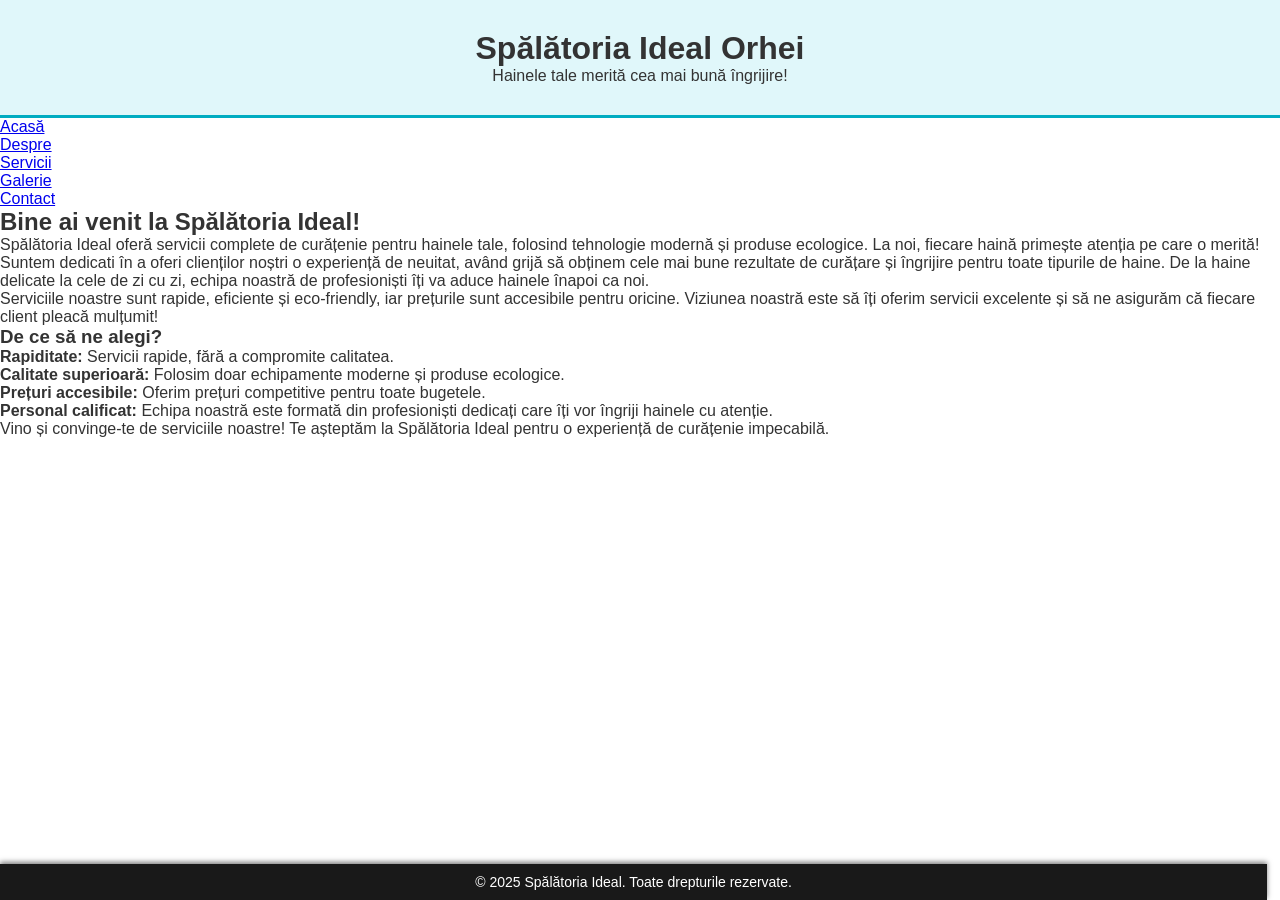
<file: acasa.html>
<!DOCTYPE html>
<html lang="ro">
<head>
    <meta charset="UTF-8">
    <title>Acasă - Spălătoria Ideal</title>
    <link rel="stylesheet" href="style.css">
</head>
<body>
    <header>
        <div class="logo-container">
            <h1 class="site-title">Spălătoria Ideal Orhei</h1>
            <p class="slogan">Hainele tale merită cea mai bună îngrijire!</p>
        </div>
    </header>
    <nav>
        <ul>
            <li><a href="acasa.html">Acasă</a></li>
            <li><a href="despre.html">Despre</a></li>
            <li><a href="servicii.html">Servicii</a></li>
            <li><a href="galerie.html">Galerie</a></li>
            <li><a href="contact.html">Contact</a></li>
        </ul>
    </nav>
    <section id="acasa">
        <h2>Bine ai venit la Spălătoria Ideal!</h2>
        <p>Spălătoria Ideal oferă servicii complete de curățenie pentru hainele tale, folosind tehnologie modernă și produse ecologice. La noi, fiecare haină primește atenția pe care o merită!</p>
        
        <p>Suntem dedicati în a oferi clienților noștri o experiență de neuitat, având grijă să obținem cele mai bune rezultate de curățare și îngrijire pentru toate tipurile de haine. De la haine delicate la cele de zi cu zi, echipa noastră de profesioniști îți va aduce hainele înapoi ca noi.</p>
        
        <p>Serviciile noastre sunt rapide, eficiente și eco-friendly, iar prețurile sunt accesibile pentru oricine. Viziunea noastră este să îți oferim servicii excelente și să ne asigurăm că fiecare client pleacă mulțumit!</p>

        <h3>De ce să ne alegi?</h3>
        <ul>
            <li><strong>Rapiditate:</strong> Servicii rapide, fără a compromite calitatea.</li>
            <li><strong>Calitate superioară:</strong> Folosim doar echipamente moderne și produse ecologice.</li>
            <li><strong>Prețuri accesibile:</strong> Oferim prețuri competitive pentru toate bugetele.</li>
            <li><strong>Personal calificat:</strong> Echipa noastră este formată din profesioniști dedicați care îți vor îngriji hainele cu atenție.</li>
        </ul>

        <p>Vino și convinge-te de serviciile noastre! Te așteptăm la Spălătoria Ideal pentru o experiență de curățenie impecabilă.</p>
    </section>
    <footer>
        <p>&copy; 2025 Spălătoria Ideal. Toate drepturile rezervate.</p>
    </footer>
</body>
</html>
</file>
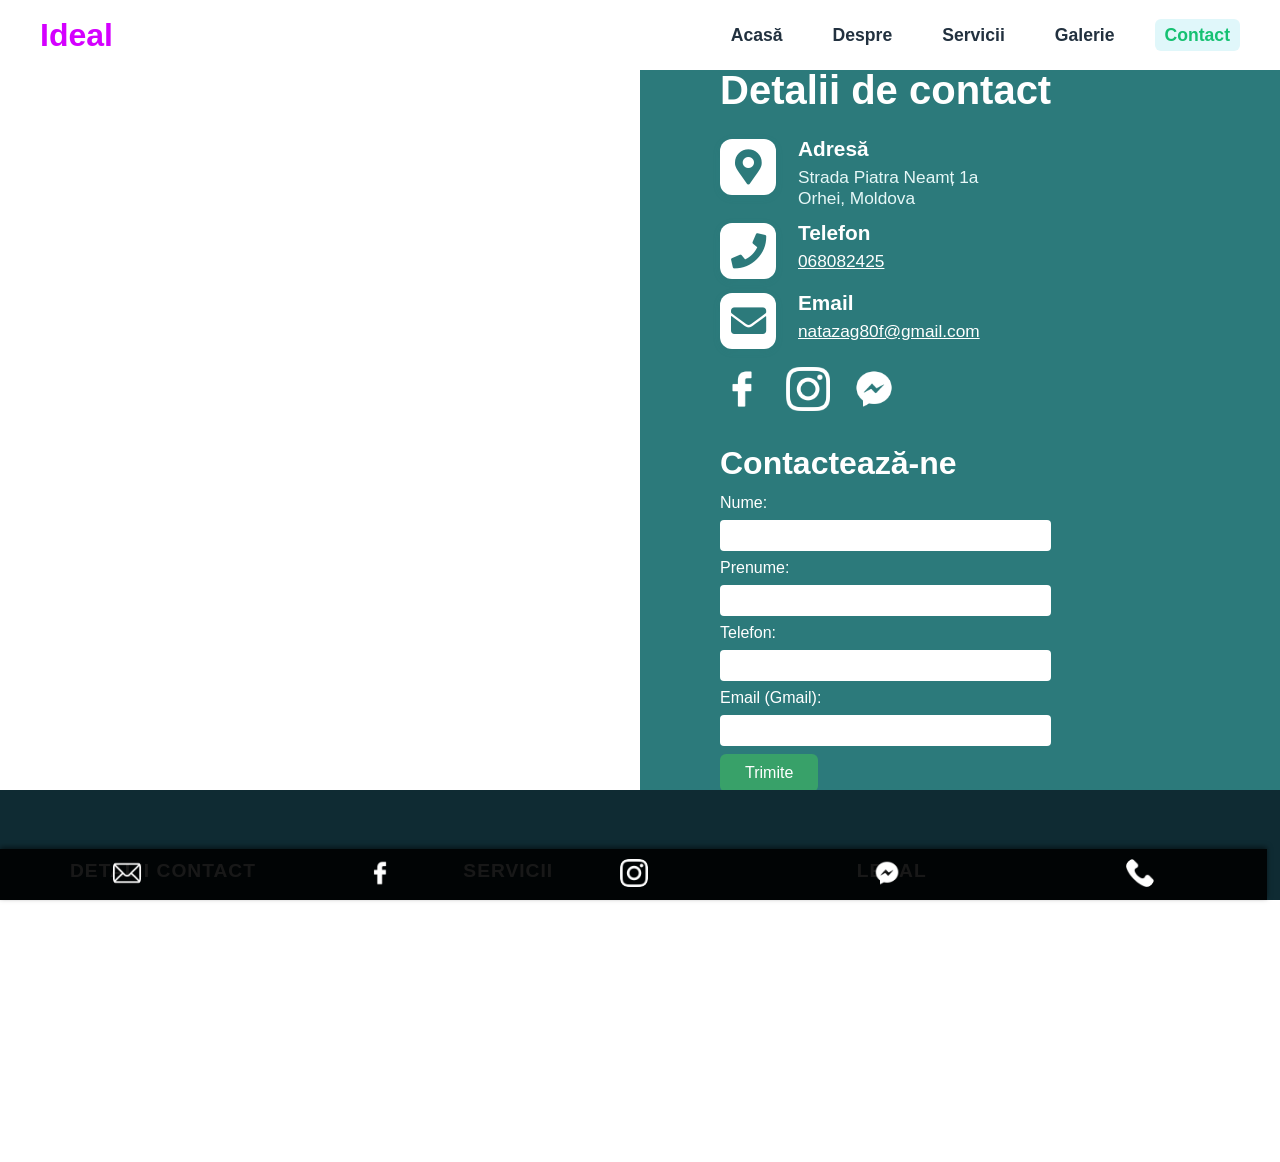
<file: contact.html>
<!DOCTYPE html>
<html lang="ro">
      <link rel="icon" type="image/png" href="img/favicon.png">
<head>
    <meta charset="UTF-8">
    <meta name="viewport" content="width=device-width, initial-scale=1.0">
    <title>Contact - Spălătoria Ideal</title>
    <link rel="stylesheet" href="style.css">
    <link rel="stylesheet" href="https://cdnjs.cloudflare.com/ajax/libs/font-awesome/5.15.4/css/all.min.css">
</head>
<body>
<!-- NAVBAR -->
<div class="nav-wrapper" id="main-navbar">
  <nav class="main-nav">
    <div class="nav-logo">
      <span class="clean">Ideal</span>
    </div>
    <ul class="nav-links">
      <li><a href="index.html">Acasă</a></li>
      <li><a href="despre.html">Despre</a></li>
      <li><a href="servicii.html">Servicii</a></li>
      <li><a href="galerie.html">Galerie</a></li>
      <li><a class="active" href="contact.html">Contact</a></li>
    </ul>
  </nav>
</div>
<section id="contact-modern" class="contact-modern-flex">
  <div class="contact-map">
    <iframe
      src="https://www.google.com/maps/embed?pb=!1m18!1m12!1m3!1d2716.019868930651!2d28.8196746!3d47.3760217!2m3!1f0!2f0!3f0!3m2!1i1024!2i768!4f13.1!3m3!1m2!1s0x40cbefc3031fafc3%3A0xab8a7c86c17d5838!2z0J_RgNC-0YHQv9C10LrRgiAoY3VyYcWfdG9yaWUp!5e0!3m2!1sro!2smd!4v1689940000000!5m2!1sro!2smd"
      width="100%" height="340" style="border:0;" allowfullscreen="" loading="lazy"></iframe>
  </div>
  <div class="contact-details">
    <h2>Detalii de contact</h2>
    <div class="contact-info-box">
      <div class="contact-icon"><i class="fa fa-map-marker-alt"></i></div>
      <div>
        <h3>Adresă</h3>
        <p>Strada Piatra Neamț 1a<br>Orhei, Moldova</p>
      </div>
    </div>
    <div class="contact-info-box">
      <div class="contact-icon"><i class="fa fa-phone"></i></div>
      <div>
        <h3>Telefon</h3>
        <p><a href="tel:068082425" class="contact-link">068082425</a></p>
      </div>
    </div>
    <div class="contact-info-box">
      <div class="contact-icon"><i class="fa fa-envelope"></i></div>
      <div>
        <h3>Email</h3>
        <p><a href="mailto:natazag80f@gmail.com" class="contact-link">natazag80f@gmail.com</a></p>
      </div>
    </div>
    <div class="contact-social-row">
      <a href="https://www.facebook.com/people/Sp%C4%83l%C4%83toria-Ideal-Orhei/61557622030278/" target="_blank" title="Facebook">
        <img src="img/facebookIcon.png" alt="Facebook" />
      </a>
      <a href="https://www.instagram.com/spalatorie.orhei/" target="_blank" title="Instagram">
        <img src="img/instagram.png" alt="Instagram" />
      </a>
      <a href="https://m.me/spalatorie.orhei" target="_blank" title="Messenger">
        <img src="img/messengerIcon.png" alt="Messenger" />
      </a>
    </div>

    <div class="contact-form-container">
      <h2>Contactează-ne</h2>
      <form id="contact-form">
        <label for="nume">Nume:</label>
        <input type="text" id="nume" name="nume" required />
        <label for="prenume">Prenume:</label>
        <input type="text" id="prenume" name="prenume" required />
        <label for="telefon">Telefon:</label>
        <input type="tel" id="telefon" name="telefon" required />
        <label for="email">Email (Gmail):</label>
        <input type="email" id="email" name="email" required />
        <button type="submit">Trimite</button>
      </form>
    </div>
  </div>
</section>

<div class="detalii-contact-modern-wide">
  <div class="dcw-col">
    <h3>DETALII CONTACT</h3>
    <div class="dcw-item">
      <i class="fa fa-phone"></i>
      <div>
        <span>Contact</span><br>
        <a href="tel:068082425">068 082 425</a>
      </div>
    </div>
    <div class="dcw-item">
      <i class="fa fa-map-marker-alt"></i>
      <div>
        <span>Adresă</span><br>
        Strada Piatra Neamț 1A<br>Orhei, Moldova
      </div>
    </div>
    <div class="dcw-social">
      <a href="https://facebook.com/people/Spălătoria-Ideal-Orhei/61557622030278/" target="_blank"><i class="fab fa-facebook-f"></i></a>
      <a href="https://instagram.com/spalatorie.orhei/" target="_blank"><i class="fab fa-instagram"></i></a>
      <a href="https://m.me/spalatorie.orhei" target="_blank"><i class="fab fa-facebook-messenger"></i></a>
    </div>
  </div>

  <div class="dcw-col">
    <h3>SERVICII</h3>
    <ul>
      <li>Spălătorie – Curățătorie</li>
      <li>Spălătorie industrială</li>
      <li>Curățenie profesională</li>
      <li>Servicii rapide & eco</li>
    </ul>
  </div>

  <div class="dcw-col">
    <h3>LEGAL</h3>
    <ul>
      <li><a href="#">Politica de Confidențialitate</a></li>
      <li><a href="#">Politica Cookies</a></li>
      <li><a href="#">ANPC</a></li>
    </ul>
  </div>
</div>
    <footer class="footer-icons">
        <a href="contact.html#contact-form" title="Contact prin email">
            <img src="img/mailIcon.png" alt="Mail" />
        </a>
        <a href="https://www.facebook.com/people/Sp%C4%83l%C4%83toria-Ideal-Orhei/61557622030278/" target="_blank" title="Facebook">
            <img src="img/facebookIcon.png" alt="Facebook" />
        </a>
        <a href="https://www.instagram.com/spalatorie.orhei/" target="_blank" title="Instagram">
            <img src="img/instagram.png" alt="Instagram" />
        </a>
        <a href="https://m.me/spalatorie.orhei" target="_blank" title="Messenger">
            <img src="img/messengerIcon.png" alt="Messenger" />
        </a>
        <a href="contact.html#contact-form" title="Apel telefonic">
            <img src="img/TelefonIcon.png" alt="Telefon" />
        </a>
    </footer>

<div id="notification" class="notification-overlay">
    <div class="notification-box">
        <p>Mulțumim! Vă vom contacta în curând.</p>
        <button id="notification-ok">OK</button>
    </div>
</div>

<script src="app.js"></script>
<script>
document.addEventListener('DOMContentLoaded', function() {
    setupFormPersistence('contact-form', ['nume', 'prenume', 'telefon', 'email']);
    
    var form = document.getElementById('contact-form');
    var overlay = document.getElementById('notification');
    var okBtn = document.getElementById('notification-ok');
    if (!form || !overlay || !okBtn) {
        console.error('Form or notification elements missing');
        return;
    }
    form.addEventListener('submit', function(e) {
        e.preventDefault();
        overlay.style.display = 'flex';
        form.reset();
    });
    okBtn.addEventListener('click', function() {
        overlay.style.display = 'none';
    });
});
</script>
</body>
</html>
</file>
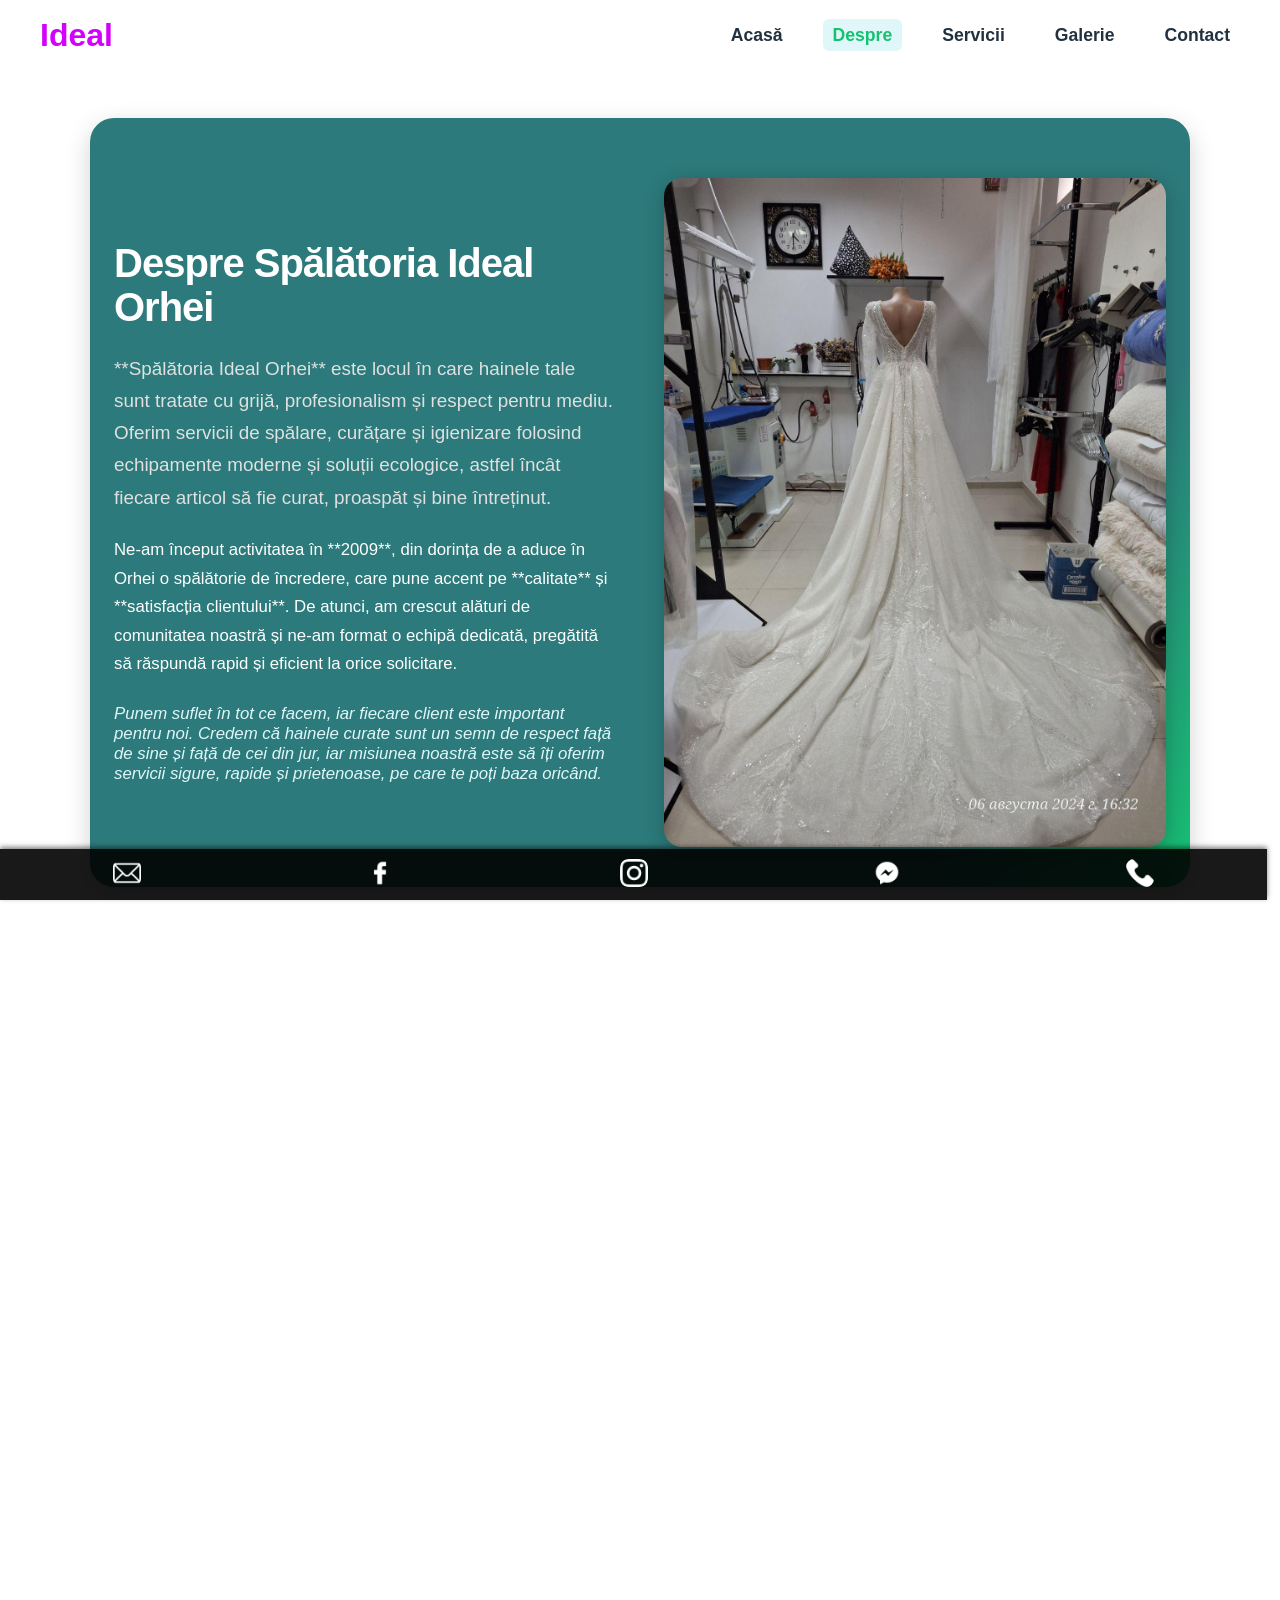
<file: despre.html>
<!DOCTYPE html> 
<html lang="ro">
<head>
  <meta charset="UTF-8" />
  <meta name="viewport" content="width=device-width, initial-scale=1.0"/>
  <meta name="description" content="Despre Spălătoria Ideal Orhei - servicii moderne, profesionale și prietenoase cu mediul."/>
  <meta name="keywords" content="spălătorie, haine, curățenie, Orhei, servicii profesionale"/>
  <meta name="author" content="Spălătoria Ideal Orhei"/>
  <title>Despre noi - Spălătoria Ideal Orhei</title>
  <link rel="stylesheet" href="style.css" />
     <link rel="stylesheet" href="https://cdnjs.cloudflare.com/ajax/libs/font-awesome/5.15.4/css/all.min.css">
  <link rel="icon" type="image/png" href="img/favicon.png">
  <link href="https://fonts.googleapis.com/css?family=Fredoka:700&display=swap" rel="stylesheet">
  <link href="https://fonts.googleapis.com/css?family=Anton&display=swap" rel="stylesheet">
</head>
<body class="despre-page">

  <!-- NAVBAR -->
  <div class="nav-wrapper" id="main-navbar">
    <nav class="main-nav">
      <div class="nav-logo">
        <span class="clean">Ideal</span>
      </div>
      <ul class="nav-links">
        <li><a href="index.html">Acasă</a></li>
        <li><a class="active" href="despre.html">Despre</a></li>
        <li><a href="servicii.html">Servicii</a></li>
        <li><a href="galerie.html">Galerie</a></li>
        <li><a href="contact.html">Contact</a></li>
      </ul>
    </nav>
  </div>



 <!-- HERO + ISTORIC ÎMPREUNĂ -->
<section class="hero" style="background:linear-gradient(120deg,#2c7a7b 80%,#16c172 100%); color:white; padding:60px 24px 40px 24px; border-radius:24px; max-width:1100px; margin:48px auto 64px; box-shadow:0 8px 24px rgba(0,0,0,0.18);">
  <div class="hero-flex" style="display:flex; flex-wrap:wrap; gap:48px; align-items:center;">
    <div class="hero-content" style="flex:1 1 340px; min-width:300px;">
      <h1 style="margin-top:0; font-size:2.5rem; letter-spacing:-1px;">Despre Spălătoria Ideal Orhei</h1>
      <p class="hero-desc" style="font-size:1.18rem; line-height:1.7; margin-bottom:1.2em;">
        **Spălătoria Ideal Orhei** este locul în care hainele tale sunt tratate cu grijă, profesionalism și respect pentru mediu. Oferim servicii de spălare, curățare și igienizare folosind echipamente moderne și soluții ecologice, astfel încât fiecare articol să fie curat, proaspăt și bine întreținut.
      </p>
      <p style="font-size:1.05rem; line-height:1.7; margin-bottom:1.5em;">
        Ne-am început activitatea în **2009**, din dorința de a aduce în Orhei o spălătorie de încredere, care pune accent pe **calitate** și **satisfacția clientului**. De atunci, am crescut alături de comunitatea noastră și ne-am format o echipă dedicată, pregătită să răspundă rapid și eficient la orice solicitare.
      </p>
      <p style="font-size:1.05rem; color:#e0f7fa; font-style:italic; margin-bottom:0;">
        Punem suflet în tot ce facem, iar fiecare client este important pentru noi. Credem că hainele curate sunt un semn de respect față de sine și față de cei din jur, iar misiunea noastră este să îți oferim servicii sigure, rapide și prietenoase, pe care te poți baza oricând.
      </p>
    </div>
    <div class="hero-image" style="flex:1 1 340px; min-width:300px; text-align:center;">
      <img src="img/galerie3.jpg" alt="Interior Spălătoria Ideal" style="max-width:100%; border-radius:18px; box-shadow:0 4px 20px rgba(0,0,0,0.22);" />
    </div>
  </div>
</section>

<!-- SECȚIUNE HARTĂ GOOGLE MAPS -->
<section id="locatie" style="max-width: 1600px; margin: 24px auto 40px auto; padding: 18px; text-align: center; border-radius: 22px; box-shadow: 0 0 28px rgba(0,0,0,0.15);">
  <h2 style="color:#2c7a7b; margin-bottom: 14px;">Unde ne găsești</h2>
  <p style="margin-bottom: 20px;">Adresa noastră: Str. Piatra Neamț 1a, Orhei, Republica Moldova</p>
  <div style="margin: 0 auto; max-width: 100%; border-radius: 18px; overflow: hidden; box-shadow: 0 2px 20px rgba(44,122,123,0.13);">
    <iframe
      src="https://www.google.com/maps/embed?pb=!1m18!1m12!1m3!1d2716.019868930651!2d28.8196746!3d47.3760217!2m3!1f0!2f0!3f0!3m2!1i1024!2i768!4f13.1!3m3!1m2!1s0x40cbefc3031fafc3%3A0xab8a7c86c17d5838!2z0J_RgNC-0YHQv9C10LrRgiAoY3VyYcWfdG9yaWUp!5e0!3m2!1sro!2smd!4v1689940000000!5m2!1sro!2smd"
      width="100%" height="480" style="border:0; min-width:320px;" allowfullscreen="" loading="lazy" referrerpolicy="no-referrer-when-downgrade">
    </iframe>
  </div>
</section>
<div class="detalii-contact-modern-wide">
  <div class="dcw-col">
    <h3>DETALII CONTACT</h3>
    <div class="dcw-item">
      <i class="fa fa-phone"></i>
      <div>
        <span>Contact</span><br>
        <a href="tel:068082425">068 082 425</a>
      </div>
    </div>
    <div class="dcw-item">
      <i class="fa fa-map-marker-alt"></i>
      <div>
        <span>Adresă</span><br>
        Strada Piatra Neamț 1A<br>Orhei, Moldova
      </div>
    </div>
    <div class="dcw-social">
      <a href="https://facebook.com/people/Spălătoria-Ideal-Orhei/61557622030278/" target="_blank"><i class="fab fa-facebook-f"></i></a>
      <a href="https://instagram.com/spalatorie.orhei/" target="_blank"><i class="fab fa-instagram"></i></a>
      <a href="https://m.me/spalatorie.orhei" target="_blank"><i class="fab fa-facebook-messenger"></i></a>
    </div>
  </div>

  <div class="dcw-col">
    <h3>SERVICII</h3>
    <ul>
      <li>Spălătorie – Curățătorie</li>
      <li>Spălătorie industrială</li>
      <li>Curățenie profesională</li>
      <li>Servicii rapide & eco</li>
    </ul>
  </div>

  <div class="dcw-col">
    <h3>LEGAL</h3>
    <ul>
      <li><a href="#">Politica de Confidențialitate</a></li>
      <li><a href="#">Politica Cookies</a></li>
      <li><a href="#">ANPC</a></li>
    </ul>
  </div>
</div>

<script>
const apsama = document.getElementById('Apsama');

apsama.addEventListener('click', function() {
    console.log('Butonul a fost apăsat!');
  });
</script>

<!-- FOOTER -->
  <footer class="footer-icons">
    <a href="contact.html#contact-form" title="Contact prin email">
      <img src="img/mailIcon.png" alt="Mail" />
    </a>
    <a href="https://www.facebook.com/people/Sp%C4%83l%C4%83toria-Ideal-Orhei/61557622030278/" target="_blank" title="Facebook">
      <img src="img/facebookIcon.png" alt="Facebook" />
    </a>
    <a href="https://www.instagram.com/spalatorie.orhei/" target="_blank" title="Instagram">
      <img src="img/instagram.png" alt="Instagram" />
    </a>
    <a href="https://m.me/spalatorie.orhei" target="_blank" title="Messenger">
      <img src="img/messengerIcon.png" alt="Messenger" />
    </a>
    <a href="contact.html#contact-form" title="Apel telefonic">
      <img src="img/TelefonIcon.png" alt="Telefon" />
    </a>
  </footer>

</body>
</html>
</file>
<file: style.css>
/* ==========================
// GLOBAL (comun tuturor paginilor)
========================== */
* {
    margin: 0;
    padding: 0;
    box-sizing: border-box;
}

html, body {
    margin: 0;
    padding: 0;
    overflow-x: hidden; /* Previne scroll-ul orizontal */
    height: 100%;
}

body {
    font-family: 'Segoe UI', Tahoma, Geneva, Verdana, sans-serif;
    background-color: #ffffff;
    color: #333;
    display: flex;
    flex-direction: column;
    min-height: 100vh;
    padding-top: 0px;
}

/* ==========================
// GENERIC ELEMENTS & UTILITIES
========================== */
img {
    max-width: 100%;
    height: auto;
    border-radius: 8px;
}

button {
    background-color: #38a169;
    color: white;
    padding: 10px 25px;
    border: none;
    border-radius: 6px;
    font-size: 16px;
    cursor: pointer;
    transition: background-color 0.3s ease;
}

button:hover {
    background-color: #2f855a;
}

.section-title {
    font-size: 3.5rem; /* Slightly larger for impact */
    font-weight: bold;
    color: #2c7a7b; /* Changed to match theme, less dark */
    text-align: center;
    margin-bottom: 25px;
    padding-top: 40px; /* Added padding to top of section title */
}

.section-description {
    font-size: 1.3rem; /* Slightly smaller for better readability */
    line-height: 1.5;
    color: #666; /* Softer color */
    text-align: center;
    margin-bottom: 50px; /* More space below description */
    max-width: 900px; /* Reduced max-width for better text flow */
    margin-left: auto;
    margin-right: auto;
}

/* ==========================
// BUTTONS
========================== */
.btn-primary,
.btn-secondary {
    padding: 14px 30px;
    font-size: 1.1rem;
    font-weight: bold;
    border-radius: 8px;
    text-decoration: none;
    transition: all 0.3s ease-in-out;
    text-align: center; /* Ensures text is centered for full-width buttons on mobile */
}

.btn-primary {
    background-color: #16c172;
    color: #fff;
}

.btn-primary:hover {
    background-color: #0fa55d;
    transform: scale(1.05);
}

/* Base styles for all secondary buttons */
.btn-secondary {
    background: transparent;
    color: #16c172;
    border: 2px solid #16c172;
}

.btn-secondary:hover {
    background: #16c172;
    color: white;
    transform: scale(1.05);
}

/* Specific override for secondary buttons within the HERO section */
.hero-buttons .btn-secondary { /* More specific selector */
    background-color: transparent;
    color: #fff;
    border: 2px solid #fff;
    padding: 16px 32px; /* Slightly different padding */
    font-size: 1.1rem;
}

.hero-buttons .btn-secondary:hover { /* More specific selector */
    background-color: #fff;
    color: #119e5e;
}

/* ==========================
// HERO SECTION
========================== */
.hero {
    background: #86a6a9;
    display: flex;
    align-items: center;
    justify-content: center;
    flex-direction: column;
    text-align: left;
    padding: 80px 5vw; /* Padding ajustat pentru spațiu generos */
}

.hero-flex {
    display: flex;
    align-items: center;
    justify-content: space-between;
    width: 100%;
    max-width: 1200px;
    margin: 0 auto;
    gap: 40px;
}

.hero-content {
    flex: 1;
    text-align: left;
    max-width: 900px;
}

.hero-image {
    flex: 1;
    display: flex;
    align-items: center;
    justify-content: center;
}

.hero-image img {
    border-radius: 18px;
    box-shadow: 0 4px 24px rgba(0,0,0,0.10);
}

.hero h1 {
    font-size: 3rem;
    font-weight: bold;
    color: #fff;
    margin-bottom: 1.5rem;
    line-height: 1.1;
}

.hero-desc {
    font-size: 1.25rem;
    color: #e0e0e0;
    margin-bottom: 2.5rem;
}

.hero-buttons {
    display: flex;
    gap: 20px;
}

/* ==========================
// TEXT CONTAINERS
========================== */
.text-container,
.welcome-container {
    text-align: center;
    padding: 20px;
    background-color: rgba(0, 0, 0, 0.7);
    border-radius: 8px;
    box-shadow: 0 4px 8px rgba(0, 0, 0, 0.2);
    margin: 20px auto;
    max-width: 800px;
    color: white;
    font-family: 'Arial', sans-serif;
    line-height: 1.4;
}

.text-container { /* Specific styles for .text-container */
    padding: 60px 30px;
    background: #f9f9f9;
    color: #2c7a7b;
}

.text-container h2,
.welcome-container h2 {
    font-size: 2rem;
    color: white; /* Default for .welcome-container h2 */
    margin-bottom: 10px;
}

.text-container h2 { /* Specific for .text-container h2 */
    font-size: 2.2rem;
    margin-bottom: 20px;
    color: #2c7a7b;
}

.text-container p,
.welcome-container .intro-text,
.welcome-container .features p {
    font-size: 1.1rem;
    margin-bottom: 10px;
    color: white; /* Default for .welcome-container text */
}

.text-container p { /* Specific for .text-container p */
    font-size: 1.2rem;
    margin: 8px 0;
    color: #2c7a7b;
}

/* ==========================
// SERVICES SECTION
========================== */
.servicii {
    display: flex;
    justify-content: center;
    gap: 20px;
    flex-wrap: wrap;
    margin-top: 20px;
    padding: 60px 30px;
    background: #f9f9f9; /* Moved from original .servicii rule */
}

/* Base styles for service items within .servicii */
.servicii div {
    background-color: white;
    padding: 10px;
    border-radius: 8px;
    box-shadow: 0 0 10px rgba(0,0,0,0.1);
    color: #222;
}

.serviciu {
    background: #f5f5f5;
    padding: 25px 20px;
    border-radius: 16px;
    box-shadow: 0 6px 15px rgba(0,0,0,0.1), 0 0 10px rgba(0,0,0,0.3);
    width: 250px;
    text-align: center;
    transition: transform 0.3s ease, box-shadow 0.3s ease;
    font-weight: bold;
    color: #222;
}

.serviciu:hover {
    transform: translateY(-6px);
    box-shadow: 0 10px 25px rgba(0,0,0,0.15);
}

.serviciu img {
    width: 60px;
    margin-bottom: 15px;
}

.serviciu h3 {
    color: #2c7a7b;
    font-size: 1.3rem;
    margin-bottom: 10px;
}

.serviciu p {
    font-size: 1rem;
    line-height: 1.5;
    color: #555;
}

/* Service Grid (different layout) */
.servicii-grid {
    display: grid;
    grid-template-columns: repeat(auto-fit, minmax(280px, 1fr));
    gap: 20px;
    padding: 20px;
}

.serviciu-card {
    background: #fff;
    border-radius: 16px;
    box-shadow: 0 4px 12px rgba(0,0,0,0.1);
    overflow: hidden;
    transition: transform 0.3s ease;
}

.serviciu-card:hover {
    transform: scale(1.02);
}

.serviciu-card img {
    width: 100%;
    height: auto;
    object-fit: cover;
}

.serviciu-card h3 {
    font-size: 20px;
    margin: 16px;
    color: #2c3e50;
}

.serviciu-card p {
    font-size: 14px;
    margin: 0 16px 12px;
    color: #555;
}

/* Specific styles for service boxes (from a separate section) */
.titlu-servicii {
    text-align: center;
    font-size: 32px;
    color: #005b96;
    margin-bottom: 40px;
}

.grid-servicii {
    display: grid;
    grid-template-columns: repeat(3, 1fr);
    gap: 30px;
    width: 100%;
    margin: 0 auto;
}

.serviciu-box {
    background-color: white;
    border-radius: 15px;
    padding: 20px;
    text-align: center;
    box-shadow: 0 4px 10px rgba(0, 91, 150, 0.1);
    transition: transform 0.3s ease;
}

.serviciu-box:hover {
    transform: translateY(-5px);
}

.serviciu-box img {
    width: 64px;
    height: 64px;
    margin-bottom: 15px;
}

.serviciu-box p {
    color: #005b96;
    font-weight: 600;
    font-size: 16px;
}

/* Detailed Services section */
#servicii {
    flex: 1;
    max-width: 1200px;
    margin: 20px auto 40px;
    padding: 40px 20px;
    background-color: rgba(0, 0, 0, 0.7);
    border-radius: 15px;
    box-shadow: 0 0 20px rgba(0, 0, 0, 0.1);
    text-align: center;
    font-size: 18px;
    line-height: 1.8;
    color: white;
}

#servicii h2 {
    font-size: 2rem;
    font-weight: bold;
    color: white;
    margin-bottom: 20px;
}

#servicii ul {
    list-style: none;
    padding: 0;
    margin: 20px 0;
}

#servicii ul li {
    font-size: 1.2rem;
    font-weight: bold;
    color: white;
    margin-bottom: 10px;
}

/* ==========================
// GALLERY SECTION
========================== */
#galerie {
    padding-top: 80px; /* Add padding to prevent content from being hidden under fixed navbar */
    padding-bottom: 100px; /* Space for the fixed footer */
    background-color: #f0f8ff; /* Light background for the gallery section */
}

/* The .gallery rule was hidden/simplified in your original code; keeping it hidden for clarity */
.gallery {
    display: none; /* Hide the old flex gallery if not used */
}

.gallery-category {
    margin-bottom: 50px;
    background-color: #ffffff;
    padding: 30px;
    border-radius: 15px;
    box-shadow: 0 8px 20px rgba(0, 0, 0, 0.08);
}

.gallery-category h3 {
    font-size: 2.2rem;
    color: #2c7a7b;
    text-align: center;
    margin-bottom: 30px;
    font-weight: bold;
    border-bottom: 2px solid #e0e0e0;
    padding-bottom: 15px;
}

.gallery-grid {
    display: grid;
    grid-template-columns: repeat(auto-fit, minmax(280px, 1fr));
    gap: 30px;
    justify-content: center;
}

.gallery-item {
    background-color: white;
    border-radius: 12px;
    overflow: hidden;
    box-shadow: 0 4px 15px rgba(0, 0, 0, 0.1);
    transition: transform 0.3s ease, box-shadow 0.3s ease;
    text-align: center;
    border: 1px solid #e0e0e0;
}

.gallery-item:hover {
    transform: translateY(-8px) scale(1.02);
    box-shadow: 0 12px 25px rgba(0, 0, 0, 0.15);
}

.gallery-item img {
    width: 100%;
    height: 220px; /* Fixed height for consistent look */
    object-fit: cover; /* Ensures images cover the area without distortion */
    border-bottom: 1px solid #eee;
    border-radius: 12px 12px 0 0;
}

.image-caption {
    font-size: 1.1rem;
    color: #555;
    padding: 15px 10px;
    font-weight: 500;
}

.gallery-placeholder {
    background-color: #f9f9f9;
    border: 2px dashed #aed6f1;
    border-radius: 12px;
    display: flex;
    flex-direction: column;
    align-items: center;
    justify-content: center;
    min-height: 220px; /* Match height of actual images */
    color: #aed6f1;
    font-size: 1.2rem;
    text-align: center;
    padding: 20px;
    opacity: 0.7;
    transition: opacity 0.3s ease;
}

.gallery-placeholder:hover {
    opacity: 1;
}

.gallery-placeholder span {
    font-weight: bold;
    margin-bottom: 10px;
}

/* ==========================
// FOOTER
========================== */
footer {
    position: fixed;
    left: 0;
    right: 0;
    bottom: 0;
    width: 99%; /* Adjusted for slight margin */
    background-color: rgba(0, 0, 0, 0.9);
    color: #fff;
    text-align: center;
    padding: 10px 0;
    z-index: 1000;
    font-size: 14px;
    box-shadow: 0 -2px 5px rgba(0, 0, 0, 0.5);
}

.footer-icons {
    background-color: rgba(0, 0, 0, 0.9);
    display: flex;
    justify-content: space-around;
    align-items: center;
    padding: 10px 0;
}

.footer-icons a img {
    width: 28px;
    height: 28px;
    transition: transform 0.2s ease;
    filter: brightness(0) invert(1); /* Consolidated filter here */
}

.footer-icons a:hover img {
    transform: scale(1.2);
}

/* ==========================
// ABOUT SECTION (#despre)
========================== */
#despre {
    flex: 1;
    padding: 20px;
    margin: 20px auto 40px;
    max-width: 800px;
    background-color: rgba(0, 0, 0, 0.7);
    border-radius: 15px;
    box-shadow: 0 0 20px rgba(0, 0, 0, 0.1);
    text-align: center;
    color: white;
}

#despre h2, #despre h3 {
    color: white;
}

#despre p {
    color: white;
    margin-bottom: 20px;
    line-height: 1.6;
}

body.despre-page {
    display: flex;
    flex-direction: column;
    min-height: 100vh;
    margin: 0;
    height: 100vh;
}

/* ==========================
// LOGO SECTION
========================== */
.logo-container {
    text-align: center;
    padding: 30px 20px;
    background-color: #e0f7fa;
    border-bottom: 3px solid #00acc1;
}

.logo-img {
    max-width: 300px;
    height: auto;
    border-radius: 10px;
    margin-bottom: 15px;
    box-shadow: 0 0 10px rgba(0,0,0,0.2);
}

/* ==========================
// CONTACT SECTIONS
========================== */
#contact {
    background-color: rgba(0, 0, 0, 0.7);
    padding: 20px;
    border-radius: 10px;
    text-align: center;
    color: white;
    max-width: 600px;
    margin: 20px auto;
    box-shadow: 0 4px 8px rgba(0, 0, 0, 0.2);
}

#contact h2 {
    font-size: 2rem;
    font-weight: bold;
    margin-bottom: 15px;
    color: #ffcc00;
}

#contact p {
    font-size: 1.2rem;
    line-height: 1.6;
    margin-bottom: 10px;
    color: white;
}

/* Modern Contact - Full Screen Layout */
.contact-modern-flex {
    display: flex;
    min-height: 80vh;
    width: 100vw;
    max-width: 100vw;
    margin: 0;
    padding: 0;
    background: #2c7a7b;
    border-radius: 0;
    box-shadow: none;
    color: #fff;
    align-items: center;
}

.contact-map {
    flex: 1 1 50%;
    min-width: 350px;
    max-width: 50vw;
    height: 100%;
    display: flex;
    align-items: stretch;
    justify-content: stretch;
    background: #fff;
    border-radius: 0;
    overflow: hidden;
}

.contact-map iframe {
    width: 100%;
    height: 100%;
    min-height: 400px;
    border: none;
}

.contact-details {
    padding-left: 80px;
}

.contact-details h2 {
    font-size: 2.5rem;
    font-weight: 700;
    margin-bottom: 24px;
    color: #fff;
    text-align: left;
    margin-top: 0;
}

.contact-info-box {
    display: flex;
    align-items: flex-start;
    gap: 22px;
    margin-bottom: 12px;
}

/* This .contact-icon rule is for the .contact-info-box */
.contact-info-box .contact-icon { /* Specificity for icon inside info box */
    background: #fff;
    color: #2c7a7b;
    border-radius: 12px;
    width: 56px;
    height: 56px;
    display: flex;
    align-items: center;
    justify-content: center;
    font-size: 2.2rem;
    margin-top: 2px;
    box-shadow: 0 2px 8px rgba(44,122,123,0.09);
}

.contact-info-box h3 {
    margin: 0 0 6px 0;
    font-size: 1.3rem;
    font-weight: 600;
    color: #fff;
}

.contact-info-box p {
    margin: 0;
    font-size: 1.08rem;
    color: #e6f7f7;
}

.contact-link {
    color: #fff;
    text-decoration: underline;
    font-weight: 500;
}

/* form inside contact details */
.contact-form-container {
    margin-top: 30px;
}

.contact-form-container h2 {
    font-size: 2rem;
    color: #fff;
    margin-bottom: 12px;
}

.contact-form-container form {
    display: flex;
    flex-direction: column;
    gap: 8px;
}

.contact-form-container input[type="text"],
.contact-form-container input[type="tel"],
.contact-form-container input[type="email"] {
    padding: 8px;
    border-radius: 4px;
    border: none;
}

.contact-form-container button {
    align-self: flex-start;
}

.form-message {
    font-size: 1rem;
    margin-top: 8px;
}

/* notification overlay when form submitted */
.notification-overlay {
    display: none;
    position: fixed;
    top: 0;
    left: 0;
    width: 100%;
    height: 100%;
    background: rgba(0,0,0,0.6);
    align-items: center;
    justify-content: center;
    z-index: 999;
}

.notification-box {
    background: #fff;
    padding: 30px 40px;
    border-radius: 8px;
    text-align: center;
    max-width: 300px;
    box-shadow: 0 4px 16px rgba(0,0,0,0.2);
}

.notification-box p {
    font-size: 1.1rem;
    margin-bottom: 20px;
}

.notification-box button {
    padding: 8px 20px;
    font-size: 1rem;
}


.contact-link:hover {
    color: #16c172;
}

.contact-social-row {
    display: flex;
    gap: 22px;
    margin-top: 18px;
    align-items: center;
}

.contact-social-row img {
    width: 44px;
    height: 44px;
    filter: brightness(0) invert(1);
    transition: filter 0.2s;
}

.contact-social-row img:hover {
    filter: brightness(0.7) invert(1) sepia(1) hue-rotate(120deg) saturate(2);
}

/* Modern Contact Section (different layout) */
.contact-modern {
    max-width: 600px;
    margin: 40px auto 32px auto;
    background: #fff;
    border-radius: 18px;
    box-shadow: 0 2px 24px rgba(44,122,123,0.09);
    padding: 32px 18px 24px 18px;
    text-align: center;
}

.contact-modern h2 {
    color: #2c7a7b;
    margin-bottom: 18px;
}

.adresa-contact {
    font-size: 1.1rem;
    margin-bottom: 18px;
    color: #222;
}

.harta-contact {
    border-radius: 14px;
    overflow: hidden;
    margin-bottom: 24px;
    box-shadow: 0 2px 16px rgba(44,122,123,0.10);
}

.contact-buttons {
    display: flex;
    flex-wrap: wrap;
    gap: 14px;
    justify-content: center;
    margin-top: 12px;
}

.contact-btn {
    display: flex;
    align-items: center;
    gap: 7px;
    background: #2c7a7b; /* Default for contact-btn */
    color: #fff;
    border-radius: 8px;
    padding: 10px 18px;
    font-size: 1rem;
    font-weight: 500;
    text-decoration: none;
    transition: background 0.2s;
    box-shadow: 0 2px 8px rgba(44,122,123,0.09);
}

.contact-btn:hover {
    background: #16c172; /* Default hover for contact-btn */
}

.contact-btn i {
    font-size: 1.2em;
}

/* Specific colors for contact buttons */
.tel-btn { background: #2c7a7b; }
.email-btn { background: #3b7dd8; }
.fb-btn { background: #1877f2; }
.insta-btn { background: #e1306c; }
.messenger-btn { background: #0084ff; }

/* Specific hover colors for contact buttons */
.contact-btn.tel-btn:hover { background: #16c172; }
.contact-btn.email-btn:hover { background: #2563b7; }
.contact-btn.fb-btn:hover { background: #1456a0; }
.contact-btn.insta-btn:hover { background: #c2185b; }
.contact-btn.messenger-btn:hover { background: #005bb5; }


/* ==========================
// TOP CONTACT BAR MODERN
========================== */
.top-contact-bar {
    background: linear-gradient(-12deg, #ffd740 0%, #ffeb3b 100%);
    padding: 18px 32px 10px 32px;
    display: flex;
    align-items: flex-start;
    justify-content: space-between;
    box-shadow: 0 2px 8px rgba(0,0,0,0.04);
}

.contact-left {
    display: flex;
    flex-direction: column;
    align-items: flex-start;
}

.contact-title {
    font-size: 1.5rem;
    font-weight: 700;
    color: #22313f;
    letter-spacing: 0.5px;
    margin-bottom: 2px;
    line-height: 1.1;
}

.ideal-highlight {
    font-family: 'Fredoka', Arial, sans-serif;
    font-size: 2.6rem;
    color: #d400ff;
    font-weight: 700;
    letter-spacing: 1px;
    margin-right: 7px;
    vertical-align: middle;
}

.contact-slogan {
    font-size: 1.1rem;
    color: #22313f;
    font-weight: 500;
    letter-spacing: 0.2px;
    margin-left: 2px;
    margin-bottom: 0;
}

.contact-slogan b {
    color: #d400ff;
    font-weight: 700;
    letter-spacing: 1px;
}

.contact-right {
    display: flex;
    align-items: center;
    gap: 10px;
    background: #fff;
    border-radius: 15px;
    box-shadow: 0 2px 8px rgba(0,0,0,0.07);
    padding: 0px; /* Reduced padding for the container itself */
}

/* This .contact-icon rule is for the .top-contact-bar */
.top-contact-bar .contact-icon { /* Specificity for icon in top-contact-bar */
    font-size: 2em;
    color: #e91e63;
}

/* The .contact-details rule within top-contact-bar */
.top-contact-bar .contact-details { /* Specificity for contact details in top bar */
    display: flex;
    flex-direction: column;
    align-items: flex-start;
    padding: 10px 15px; /* Added internal padding */
}

.contact-details .program {
    font-size: 1em;
    color: #607d8b;
    line-height: 1.2;
    white-space: pre-line;
}

.contact-details .phone-number {
    font-size: 1.4em;
    font-weight: bold;
    color: #22313f;
    margin-top: 2px;
    letter-spacing: 1px;
}

/* Contact Details Modern Wide */
.detalii-contact-modern-wide {
    background-color: #0f2b33; /* Dark background from the image */
    color: #fff;
    display: flex;
    flex-wrap: wrap;
    justify-content: space-between;
    padding: 40px 20px;
    padding: 70px;
    gap: 40px;
    font-family: 'Segoe UI', Tahoma, Geneva, Verdana, sans-serif; /* Adjusted font-family */
}

.dcw-col {
    flex: 1 1 300px;
    min-width: 260px;
}

.dcw-col h3 {
    font-size: 1.2em; /* Slightly larger for headings */
    margin-bottom: 20px; /* More space below headings */
    letter-spacing: 1px;
    text-transform: uppercase;
    color: #f3f3f3; /* Lighter white for headings */
    font-weight: 600; /* Bolder headings */
}

.dcw-item {
    display: flex;
    gap: 15px; /* Increased gap for better spacing */
    margin-bottom: 15px;
    align-items: flex-start; /* Align icon and text to the top */
}

.dcw-item i {
    color: #16c172; /* Green color for icons, matching your button primary color */
    font-size: 24px; /* Larger icons */
    margin-top: 2px; /* Slight adjustment for vertical alignment */
}

.dcw-item div {
    line-height: 1.5; /* Improve line spacing for address */
}

.dcw-item span {
    font-weight: 600; /* Bold "Contact" and "Adresă" */
    color: #eee; /* Slightly off-white for labels */
    font-size: 0.95em;
}

.dcw-item a {
    color: #fff;
    text-decoration: none;
    font-size: 1.1em; /* Slightly larger phone number */
    font-weight: 500;
}

.dcw-item a:hover {
    text-decoration: underline;
    color: #16c172; /* Hover color for links */
}

.dcw-col ul {
    list-style: none;
    padding: 0;
    margin: 0;
}

.dcw-col ul li {
    margin-bottom: 10px;
    font-size: 1.05em; /* Slightly larger font for list items */
    color: #ccc; /* Default color for list items */
}

.dcw-col ul li a {
    color: #ccc;
    text-decoration: none;
    transition: color 0.3s ease; /* Smooth transition for hover */
}

.dcw-col ul li a:hover {
    text-decoration: underline;
    color: #16c172; /* Hover color for list item links */
}

.dcw-social {
    margin-top: 25px; /* More space above social icons */
    display: flex;
    gap: 20px; /* Increased gap between social icons */
}

.dcw-social a {
    color: #fff;
    font-size: 24px; /* Larger social icons */
    transition: color 0.3s ease, transform 0.3s ease; /* Smooth transition for hover */
}

.dcw-social a:hover {
    color: #16c172; /* Green hover color for social icons */
    transform: translateY(-3px); /* Slight lift on hover */
}

.dcw-logos { /* As requested, this section is hidden */
    display: none;
}

/* ==========================
// NAVBAR
========================== */
.nav-wrapper {
    background-color: white;
    width: 100%;
    transition: all 0.3s ease;
    z-index: 999;
}

.nav-wrapper.sticky {
    position: fixed;
    top: 0;
    left: 0;
    box-shadow: 0 4px 8px rgba(0, 0, 0, 0.1);
}

.main-nav {
    display: flex;
    align-items: center;
    justify-content: space-between;
    padding: 0 40px;
    height: 70px;
    background-color: white;
}

.nav-logo .clean {
    font-size: 2rem;
    font-weight: bold;
    color: #d400ff;
    font-family: 'Oswald', Arial, sans-serif;
}

.nav-links {
    display: flex;
    gap: 30px;
    list-style: none;
}

.nav-links a {
    text-decoration: none;
    font-size: 1.1rem;
    font-weight: 600;
    color: #22313f;
    padding: 6px 10px;
    border-radius: 6px;
    transition: 0.3s;
    font-family: 'Oswald', Arial, sans-serif;
}

.nav-links a:hover,
.nav-links a.active {
    background-color: #e0f7fa;
    color: #16c172;
}

/* Burger menu icon */
.burger-menu {
    display: none; /* Hidden by default on desktop */
    font-size: 1.8rem;
    cursor: pointer;
    color: #22313f;
}

/* Mobile menu */
.mobile-menu {
    display: none; /* Hidden by default */
    background-color: white;
    position: absolute;
    top: 70px; /* Below the navbar */
    left: 0;
    width: 100%;
    box-shadow: 0 4px 8px rgba(0, 0, 0, 0.1);
    z-index: 998;
    overflow: hidden;
    max-height: 0; /* For smooth transition */
    transition: max-height 0.3s ease-out;
}

.mobile-menu.active {
    display: block;
    max-height: 300px; /* Adjust as needed for your menu height */
}

.mobile-nav-links {
    list-style: none;
    padding: 10px 20px;
    margin: 0;
}

.mobile-nav-links li {
    padding: 10px 0;
    border-bottom: 1px solid #eee;
}

.mobile-nav-links li:last-child {
    border-bottom: none;
}

.mobile-nav-links a {
    text-decoration: none;
    font-size: 1.1rem;
    color: #22313f;
    display: block;
    padding: 8px 0;
}

.mobile-nav-links a:hover,
.mobile-nav-links a.active {
    color: #16c172;
}

/* ==========================
// RESPONSIVE STYLES
========================== */
@media (max-width: 900px) {
    .hero {
        padding: 60px 5vw; /* Ajustăm padding-ul și pe ecrane medii */
    }

    .hero-flex {
        flex-direction: column;
        gap: 30px;
    }
    .hero-content, .hero-image {
        width: 100%;
        text-align: center; /* Centrare text pe mobil */
        justify-content: center;
    }

    .hero h1 {
        font-size: 2.5rem; /* Dimensiune mai mică pentru h1 pe tablete */
    }

    .hero-desc {
        font-size: 1.15rem; /* Dimensiune mai mică pentru descriere pe tablete */
    }

    .serviciu {
        width: 90%;
    }

    .gallery-grid {
        grid-template-columns: repeat(auto-fit, minmax(250px, 1fr)); /* Adjust grid for tablets */
    }

    .gallery-item img {
        height: 200px; /* Adjust image height for tablets */
    }

    .top-contact-bar {
        flex-direction: column;
        align-items: flex-start;
        text-align: left;
        padding: 10px 20px;
    }

    .contact-right {
        margin-top: 10px;
    }

    .top-contact-bar .contact-details { /* Specific to avoid conflicts */
        align-items: flex-start;
    }

    .contact-modern-flex {
        flex-direction: column;
        min-height: unset;
    }
    .contact-map, .contact-details {
        max-width: 100vw;
        min-width: 0;
        padding: 24px 4vw;
        height: 320px;
    }
    .contact-map iframe {
        min-height: 220px;
        height: 220px;
    }
}

@media (max-width: 768px) {
    .hero {
        padding: 50px 4vw; /* Și mai puțin padding pe ecrane mici */
    }

    .hero h1 {
        font-size: 2rem; /* Dimensiune și mai mică pentru h1 */
    }

    .hero-desc {
        font-size: 1.05rem; /* Dimensiune și mai mică pentru descriere */
    }

    .hero-buttons {
        flex-direction: column; /* Butoanele se așează vertical pe ecrane mici */
        gap: 15px;
    }

    .btn-primary, .btn-secondary {
        width: 100%; /* Butoanele ocupă toată lățimea */
        text-align: center;
        padding: 12px 0; /* Padding ajustat */
        font-size: 1rem; /* Dimensiune font ajustată */
    }

    .nav-links {
        display: none; /* Hide traditional nav links on smaller screens */
    }

    .burger-menu {
        display: block; /* Show burger menu icon */
    }

    .gallery-grid {
        grid-template-columns: repeat(auto-fit, minmax(220px, 1fr)); /* Adjust grid for smaller screens */
        gap: 20px;
    }

    .gallery-item img {
        height: 180px; /* Adjust image height */
    }
    .section-title {
        font-size: 2.8rem;
    }
    .section-description {
        font-size: 1.1rem;
    }

    .detalii-contact-modern-wide {
        flex-direction: column;
        align-items: center;
        text-align: center;
        padding: 30px 15px;
    }

    .dcw-col {
        width: 100%;
        margin-bottom: 30px;
    }

    .dcw-col:last-child {
        margin-bottom: 0;
    }

    .dcw-item {
        justify-content: center;
    }

    .dcw-social {
        justify-content: center;
    }
}

/* ==========================
// Responsive Improvements for Phones (max-width: 480px)
========================== */
@media (max-width: 480px) {
    /* HERO */
    .hero {
        padding: 40px 3vw; /* Minimal padding on phones */
    }

    .hero-flex {
        flex-direction: column; /* Force column layout on small screens */
        align-items: center;
        gap: 20px;
        overflow-x: hidden !important; /* Ensure no horizontal scroll on hero */
    }

    .hero-content {
        max-width: 100%;
        text-align: center;
        padding: 0; /* Remove horizontal padding here, handled by hero-flex */
    }

    .hero h1 {
        font-size: 1.8rem; /* Final size for h1 on phones */
        line-height: 1.2;
    }

    .hero-desc {
        font-size: 0.95rem; /* Final size for description on phones */
    }

    .hero-buttons {
        flex-direction: column;
        gap: 12px;
    }

    .btn-primary, .btn-secondary {
        width: 100%;
        padding: 14px 0;
        font-size: 1.1rem;
    }

    .hero-image img {
        width: 100%;
        max-width: 320px;
        height: auto;
        border-radius: 12px;
    }

    /* NAVBAR */
    .main-nav {
        padding: 0 15px; /* Adjust padding for smaller screens */
        height: 60px; /* Slightly smaller navbar height */
    }

    .nav-logo .clean {
        font-size: 1.8rem; /* Smaller logo */
    }

    /* SERVICES */
    .servicii {
        flex-direction: column;
        padding: 40px 15px;
    }

    .serviciu {
        width: 100%;
        max-width: 400px;
        margin: 0 auto 25px;
    }

    /* GALLERY */
    .gallery-grid {
        grid-template-columns: 1fr; /* Single column on very small screens */
        gap: 15px;
    }

    .gallery-item {
        width: 100%;
        max-width: 350px;
        margin: 0 auto;
    }

    .gallery-item img {
        height: 200px; /* Maintain height, object-fit will handle scaling */
    }
    
    .gallery-placeholder {
        width: 100%;
        max-width: 350px;
        margin: 0 auto;
    }

    .section-title {
        font-size: 2.2rem;
    }
    .section-description {
        font-size: 1rem;
    }

    /* FOOTER */
    footer.footer-icons {
        flex-wrap: wrap;
        gap: 12px;
        padding: 12px 10px;
    }

    footer.footer-icons a img {
        width: 32px;
        height: 32px;
    }

    /* Remove the height: 2000px div, it's not needed with a proper footer */
    div[style="height: 2000px;"] {
        display: none;
    }

    /* Override specific mobile styles from your original CSS that cause issues */
    /* Ensure hero-flex remains column on smaller phones for better readability */
    .hero-flex {
        flex-direction: column !important; /* Override if a previous rule made it row */
        overflow-x: hidden !important; /* Ensure no horizontal scroll on hero */
    }

    /* Ensure hero-content and hero-image take full width in column layout */
    .hero-content, .hero-image {
        flex: 0 0 auto !important; /* Reset flex-basis */
        max-width: 100% !important; /* Ensure full width */
        text-align: center !important; /* Center text */
    }

    /* Make sure buttons stack on small screens */
    .hero-buttons {
        flex-direction: column !important;
    }

    /* Ensure top-contact-bar always stacks vertically */
    .top-contact-bar {
        flex-direction: column !important;
        align-items: flex-start !important;
    }

    /* Restore default nav-links behavior (hidden by default, shown by JS mobile menu) */
    .nav-links {
        display: none !important;
    }

    /* Ensure specific font sizes are applied */
    .contact-title {
        font-size: 1.4rem !important;
    }
    .ideal-highlight {
        font-size: 2rem !important;
    }
    .contact-slogan {
        font-size: 1rem !important;
    }
    .contact-details .program {
        font-size: 1rem !important;
    }
    .contact-details .phone-number {
        font-size: 1.3rem !important;
    }

    /* Re-center images in gallery and services */
    .gallery img, .serviciu {
        margin-left: auto !important;
        margin-right: auto !important;
    }
}

/* ...new file... */
.lightbox{
  position:fixed;
  inset:0;
  display:none;
  align-items:center;
  justify-content:center;
  background:rgba(0,0,0,0.85);
  z-index:9999;
  padding:20px;
  box-sizing:border-box;
}

.lightbox.open{ display:flex; }

.lb-viewport{
  max-width:90vw;
  max-height:90vh;
  display:flex;
  align-items:center;
  justify-content:center;
}

.lb-image{
  max-width:100%;
  max-height:100%;
  object-fit:contain;
  box-shadow:0 10px 30px rgba(0,0,0,0.6);
  border-radius:4px;
}

/* controls */
.lb-close,
.lb-prev,
.lb-next{
  position:relative;
  background:transparent;
  border:0;
  color:#fff;
  font-size:28px;
  cursor:pointer;
  padding:8px 12px;
  line-height:1;
  user-select:none;
}

.lb-close{
  position:absolute;
  top:18px;
  right:18px;
  font-size:32px;
  background:rgba(0,0,0,0.4);
  border-radius:6px;
}

.lb-prev, .lb-next{
  background:rgba(0,0,0,0.35);
  border-radius:6px;
  font-size:40px;
  color:#fff;
}

.lb-prev{ margin-right:12px; }
.lb-next{ margin-left:12px; }

/* hide prev/next on very small screens if you want, optional */
@media (max-width:520px){
  .lb-prev, .lb-next{ display:none; }
}

.modal-serviciu {
  position: fixed;
  z-index: 9999;
  left: 0; top: 0; right: 0; bottom: 0;
  width: 100vw; height: 100vh;
  background: rgba(0,0,0,0.55);
  display: none;
  align-items: center;
  justify-content: center;
}
.modal-serviciu .modal-content {
  background: #fff;
  color: #222;
  border-radius: 18px;
  max-width: 420px;
  width: 92vw;
  padding: 36px 28px 28px 28px;
  box-shadow: 0 8px 32px rgba(0,0,0,0.18);
  text-align: center;
  position: relative;
  animation: modalPop 0.18s cubic-bezier(.6,1.4,.6,1.01);
}
@keyframes modalPop {
  from { transform: scale(0.92); opacity: 0; }
  to   { transform: scale(1); opacity: 1; }
}
.close-modal {
  position: absolute;
  top: 12px; right: 18px;
  font-size: 2rem;
  color: #2c7a7b;
  cursor: pointer;
  font-weight: bold;
  transition: color 0.2s;
}
.close-modal:hover { color: #16c172; }
.modal-serviciu img {
  display: block;
  margin: 0 auto 18px auto;
}

/* ...existing code... */
/* Enhanced price section */
.preturi {
  padding: 48px 20px;
  background: linear-gradient(180deg, #f7fbfc 0%, #eef7f6 100%);
  margin-top: 28px;
  border-radius: 14px;
  box-shadow: 0 10px 30px rgba(19,48,40,0.06);
  color: #0f2b33;
}
.preturi-inner { max-width: 1200px; margin: 0 auto; }
.preturi-header { text-align: center; margin-bottom: 18px; }
.preturi-header h2 { font-size: 2.4rem; color:#0f4f4b; margin-bottom:6px; }
.preturi-header .muted { color: #516d6a; font-size: 0.98rem; }

.price-grid {
  display: grid;
  grid-template-columns: 1fr 1fr;
  gap: 20px;
  align-items: start;
}

/* Card look for each column */
.price-card {
  background: #fff;
  border-radius: 12px;
  padding: 18px;
  box-shadow: 0 8px 22px rgba(15,43,51,0.06);
  border: 1px solid rgba(15,43,51,0.04);
}
.price-card .card-title {
  font-size: 1.1rem;
  margin-bottom: 12px;
  color: #0f5250;
  display:flex;
  align-items:center;
  justify-content:space-between;
  gap:10px;
}

/* Table styles */
.price-table { width:100%; border-collapse: collapse; font-size: 0.98rem; }
.price-table thead th {
  position: sticky;
  top: 0;
  background: linear-gradient(90deg,#f1f9f8,#ffffff);
  color: #0b4b48;
  font-weight:700;
  padding: 12px;
  text-align:left;
  border-bottom: 2px solid rgba(0,0,0,0.04);
}
.price-table td, .price-table th {
  padding: 12px 10px;
  border-bottom: 1px solid rgba(15,43,51,0.04);
}
.price-table tbody tr:nth-child(odd) { background: rgba(15,43,51,0.02); }
.price { text-align:right; font-weight:700; color:#0f5b59; }

/* highlight special items */
.price .special, .price-table tr td.price.special { color:#d35400; background: linear-gradient(90deg,#fff7ef,#fff9f2); border-radius:6px; padding:6px 10px; }

/* Mobile: convert grid to single column and make table rows display as cards */
@media (max-width: 920px) {
  .price-grid { grid-template-columns: 1fr; }
  .price-table thead { display: none; }
  .price-table, .price-table tbody, .price-table tr, .price-table td { display: block; width: 100%; }
  .price-table tr { margin-bottom: 12px; background: #fff; border-radius: 8px; padding: 12px; box-shadow: 0 6px 16px rgba(15,43,51,0.03); border: 1px solid rgba(15,43,51,0.03); }
  .price-table td {
    display:flex;
    align-items:center;
    justify-content:space-between;
    padding:8px 12px;
    border-bottom: none;
    font-size: 1rem;
  }
  .price-table td:first-child { color:#2a6a68; font-weight:600; max-width: 70%; }
  .price-table td:last-child { color:#0f5b59; font-weight:700; }
}
@media (max-width:480px){
  .preturi { padding: 28px 14px; }
  .preturi-header h2 { font-size: 1.6rem; }
}
</file>
